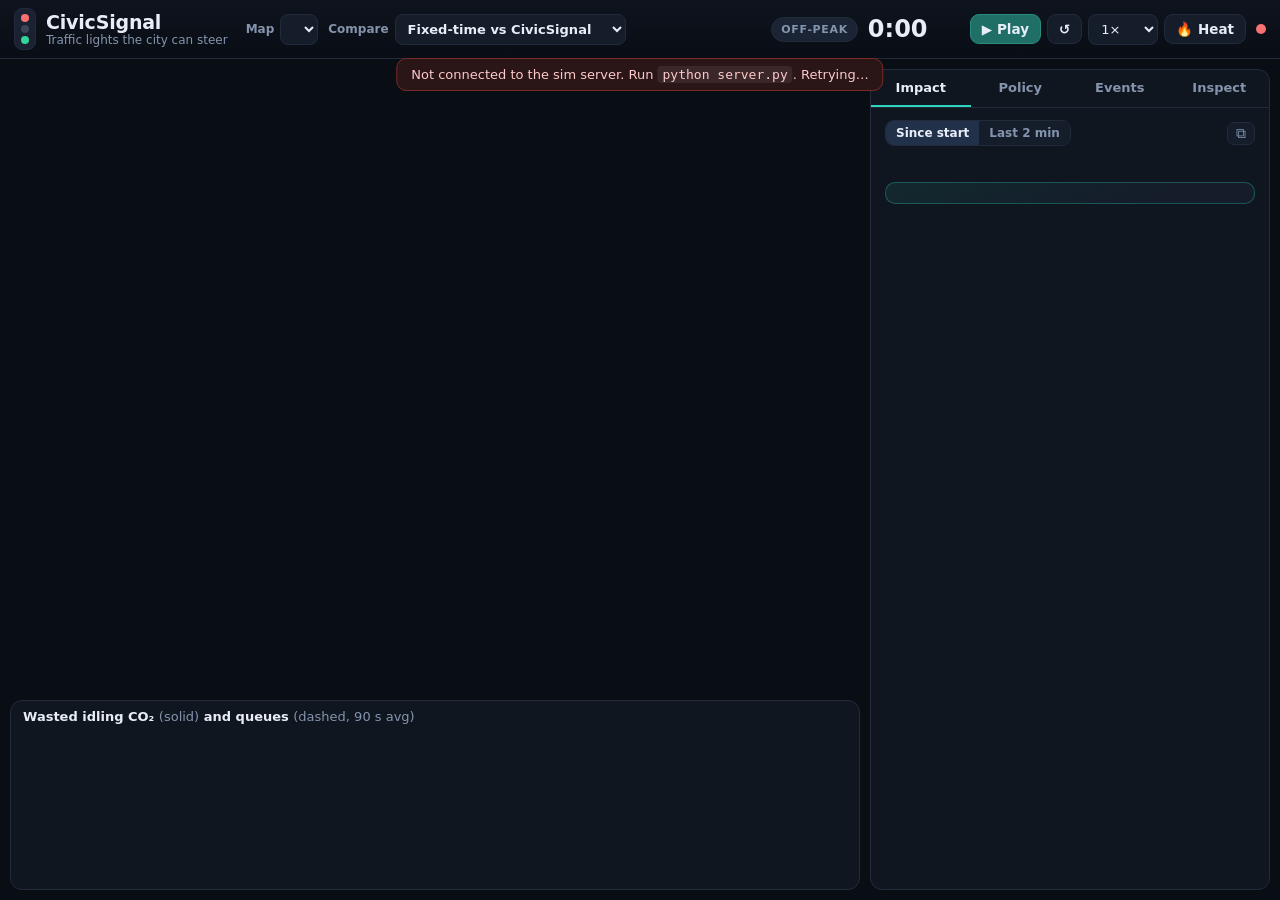
<file: web/index.html>
<!doctype html>
<html lang="en">
<head>
  <meta charset="utf-8">
  <meta name="viewport" content="width=device-width, initial-scale=1">
  <title>CivicSignal</title>
  <link rel="stylesheet" href="style.css">
</head>
<body>
  <header class="topbar">
    <div class="brand">
      <span class="logo" aria-hidden="true"><i></i><i></i><i></i></span>
      <div>
        <h1>CivicSignal</h1>
        <p>Traffic lights the city can steer</p>
      </div>
    </div>

    <div class="pickers">
      <label class="pick">Map
        <select id="scenario"></select>
      </label>
      <label class="pick">Compare
        <select id="layout">
          <option value="fixed,adaptive">Fixed-time vs CivicSignal</option>
          <option value="actuated,adaptive">Actuated vs CivicSignal</option>
          <option value="greenwave,adaptive">Green wave vs CivicSignal</option>
          <option value="fixed,actuated,greenwave,adaptive">All four strategies</option>
        </select>
      </label>
    </div>

    <div class="clock">
      <span id="phase" class="phase">Off-peak</span>
      <span class="time"><span id="clock">0:00</span></span>
    </div>

    <div class="transport">
      <span id="mode" class="badge" hidden>Replay</span>
      <button id="play" class="btn btn-primary" title="Play / pause (Space)">▶ Play</button>
      <button id="reset" class="btn" title="Restart all simulations">↺</button>
      <select id="speed" class="sel" title="Simulation speed">
        <option value="5">0.5×</option>
        <option value="10" selected>1×</option>
        <option value="20">2×</option>
        <option value="50">5×</option>
        <option value="100">10×</option>
      </select>
      <button id="heat" class="btn btn-toggle" title="CO₂ heatmap (H)">🔥 Heat</button>
      <span id="conn" class="conn" title="Server connection"></span>
    </div>
  </header>

  <main class="layout">
    <section class="stage">
      <div class="panes" id="panes"></div>
      <div class="follow" id="follow" hidden></div>
      <section class="panel chart-panel">
        <div class="panel-head">
          <h3>Wasted idling CO₂ <span class="muted">(solid)</span> and queues <span class="muted">(dashed, 90 s avg)</span></h3>
          <span class="hint" id="attribution"></span>
        </div>
        <div class="chart-wrap"><canvas id="chart"></canvas></div>
      </section>
    </section>

    <aside class="sidebar">
      <nav class="tabs" role="tablist">
        <button data-tab="impact" class="active">Impact</button>
        <button data-tab="policy">Policy</button>
        <button data-tab="events">Events</button>
        <button data-tab="inspect">Inspect</button>
      </nav>

      <section class="tab" id="tab-impact">
        <div class="tab-head">
          <div class="seg" id="window-seg">
            <button data-win="all" class="active">Since start</button>
            <button data-win="120">Last 2 min</button>
          </div>
          <button class="pop" data-pop="impact" title="Open in its own window">⧉</button>
        </div>
        <div id="hero" class="hero"></div>
        <table class="score" id="score"></table>
        <div id="annual" class="annual"></div>
      </section>

      <section class="tab" id="tab-policy" hidden>
        <div class="tab-head">
          <h3>What should the city optimize?</h3>
          <button class="pop" data-pop="policy" title="Open in its own window">⧉</button>
        </div>
        <p class="note">Steers the CivicSignal panes only. Every decision stays a formula you can audit: see Inspect.</p>
        <div class="presets" id="presets"></div>
        <div class="sliders" id="sliders"></div>
        <label class="toggle">
          <input type="checkbox" id="preempt" checked>
          <span class="track"><span class="knob"></span></span>
          Emergency preemption (green corridors)
        </label>
        <div class="copilot">
          <h4>✨ Policy copilot</h4>
          <textarea id="copilot-text" rows="3" placeholder="e.g. Radio City lets out at 10pm. Keep 6th Ave moving, protect the buses, and don't let side streets wait forever."></textarea>
          <div class="copilot-row">
            <button id="copilot-ask" class="btn btn-primary">Ask copilot</button>
            <span id="copilot-status" class="muted"></span>
          </div>
          <div id="copilot-out" class="copilot-out" hidden></div>
        </div>
      </section>

      <section class="tab" id="tab-events" hidden>
        <div class="tab-head">
          <h3>Stress-test the city</h3>
          <button class="pop" data-pop="events" title="Open in its own window">⧉</button>
        </div>
        <p class="note">Every event hits every pane at the same second, with identical vehicles.</p>
        <div class="event-buttons">
          <button class="ev ev-amb" data-event="ambulance"><b>🚑 Dispatch ambulance</b><span id="ev-amb-label"></span></button>
          <button class="ev ev-surge" data-event="surge"><b>🎭 Crowd surge</b><span id="ev-surge-label"></span></button>
          <button class="ev ev-crash" data-event="crash"><b>💥 Crash</b><span id="ev-crash-label"></span></button>
        </div>
        <div id="race" class="race" hidden></div>
        <h4 class="log-title">Event log</h4>
        <ol id="log" class="log"></ol>
      </section>

      <section class="tab" id="tab-inspect" hidden>
        <div class="tab-head">
          <h3 id="inspect-title">Click any intersection</h3>
          <button class="pop" data-pop="inspect" title="Open in its own window">⧉</button>
        </div>
        <div id="inspect" class="inspect">
          <p class="note">Click a light on any map to see what each strategy is doing there and <b>why</b>.
            CivicSignal shows its full score: every green is a sum of the city's priorities, so any decision can be audited.</p>
          <p class="note">Click a car to follow the same driver in every city.</p>
        </div>
      </section>
    </aside>
  </main>

  <div id="banner" class="banner" hidden></div>
  <div id="toasts" class="toasts" aria-live="polite"></div>

  <script src="vendor/chart.umd.min.js"></script>
  <script src="app.js"></script>
</body>
</html>
</file>
<file: web/style.css>
:root {
  --bg: #090d14;
  --panel: #10161f;
  --panel-2: #151d2a;
  --border: #212b3c;
  --text: #e8eef8;
  --muted: #8494ad;
  --faint: #56637a;
  --fixed: #f5a524;
  --actuated: #c084fc;
  --greenwave: #60a5fa;
  --adaptive: #2dd4bf;
  --good: #34d399;
  --bad: #f87171;
  --amb: #ef4444;
  --radius: 12px;
  --gap: 10px;
  --sidebar: 400px;
  font-family: ui-sans-serif, system-ui, -apple-system, "Segoe UI", Roboto, "Helvetica Neue", Arial, sans-serif;
  color-scheme: dark;
}

* { box-sizing: border-box; }
html, body { margin: 0; height: 100%; }
body {
  background: var(--bg); color: var(--text);
  display: flex; flex-direction: column; overflow: hidden;
  -webkit-font-smoothing: antialiased;
}
h1, h2, h3, h4, p { margin: 0; }
button, select, textarea { font: inherit; color: inherit; }
.muted { color: var(--muted); font-weight: 500; }
[hidden] { display: none !important; }

/* ---------------- top bar ---------------- */
.topbar {
  display: flex; align-items: center; gap: 18px;
  padding: 8px 14px; border-bottom: 1px solid var(--border);
  background: linear-gradient(180deg, #0e141e, var(--bg));
}
.brand { display: flex; align-items: center; gap: 10px; min-width: 210px; }
.brand h1 { font-size: 19px; letter-spacing: -0.01em; }
.brand p { font-size: 12px; color: var(--muted); }
.logo { display: inline-flex; flex-direction: column; gap: 3px; padding: 5px 6px; border-radius: 8px; background: #1a2232; border: 1px solid var(--border); }
.logo i { width: 8px; height: 8px; border-radius: 50%; background: #3a4558; }
.logo i:nth-child(1) { background: var(--bad); }
.logo i:nth-child(3) { background: var(--good); }

.pickers { display: flex; gap: 10px; }
.pick { display: flex; align-items: center; gap: 6px; font-size: 12px; color: var(--muted); font-weight: 600; }
.pick select, .sel {
  background: var(--panel-2); border: 1px solid var(--border); border-radius: 8px; padding: 6px 8px; font-size: 13px; color: var(--text);
}
.clock { display: flex; align-items: center; gap: 10px; margin-left: auto; }
.time { font-size: 24px; font-weight: 700; font-variant-numeric: tabular-nums; min-width: 70px; }
.phase {
  font-size: 11px; font-weight: 700; text-transform: uppercase; letter-spacing: 0.06em;
  padding: 5px 9px; border-radius: 999px; background: #1b2435; color: var(--muted); border: 1px solid var(--border);
}
.phase.rush { background: rgba(245, 165, 36, 0.14); color: var(--fixed); border-color: rgba(245, 165, 36, 0.4); }
.transport { display: flex; align-items: center; gap: 6px; margin-left: 14px; }
.badge { font-size: 12px; font-weight: 600; padding: 5px 10px; border-radius: 999px; background: rgba(96,165,250,.15); color: #93c5fd; border: 1px solid rgba(96,165,250,.4); }
.conn { width: 10px; height: 10px; border-radius: 50%; background: var(--faint); margin-left: 4px; }
.conn.on { background: var(--good); box-shadow: 0 0 0 3px rgba(52, 211, 153, 0.18); }
.conn.off { background: var(--bad); }

.btn {
  border: 1px solid var(--border); background: var(--panel-2); border-radius: 9px;
  padding: 6px 11px; font-size: 13.5px; font-weight: 650; cursor: pointer; white-space: nowrap;
  transition: background .15s, border-color .15s, transform .05s;
}
.btn:hover { background: #1d2740; border-color: #2f3c57; }
.btn:active { transform: translateY(1px); }
.btn:disabled { opacity: .45; cursor: not-allowed; }
.btn-primary { background: #1f6f66; border-color: #2a8c80; }
.btn-primary:hover { background: #24807a; border-color: #34a596; }
.btn-toggle.on { background: rgba(249, 115, 22, .18); border-color: rgba(249, 115, 22, .6); color: #fdba74; }

/* ---------------- layout ---------------- */
.layout {
  flex: 1; min-height: 0; display: grid;
  grid-template-columns: minmax(0, 1fr) var(--sidebar);
  gap: var(--gap); padding: var(--gap);
}
.stage { display: grid; grid-template-rows: minmax(0, 1fr) 190px; gap: var(--gap); min-height: 0; position: relative; }
.panes { display: grid; gap: var(--gap); min-height: 0; grid-template-columns: 1fr 1fr; }
.panes.four { grid-template-columns: 1fr 1fr; grid-template-rows: 1fr 1fr; }

.pane {
  background: var(--panel); border: 1px solid var(--border); border-radius: var(--radius);
  border-top: 3px solid var(--accent); min-height: 0; display: flex; flex-direction: column; overflow: hidden;
}
.pane-head { display: flex; align-items: baseline; justify-content: space-between; gap: 8px; padding: 7px 12px 5px; }
.pane-head h2 { font-size: 15px; font-weight: 700; display: flex; align-items: center; gap: 7px; white-space: nowrap; }
.pane-head h2 em { font-style: normal; color: var(--muted); font-weight: 500; font-size: 12.5px; }
.swatch { width: 10px; height: 10px; border-radius: 3px; background: var(--accent); flex: none; }
.pane-stat { font-size: 12.5px; color: var(--muted); font-variant-numeric: tabular-nums; white-space: nowrap; overflow: hidden; text-overflow: ellipsis; }
.pane-stat b { color: var(--text); font-weight: 700; }
.pane-stat .amb { color: #fca5a5; font-weight: 700; }
.pane-stat .ok { color: var(--good); font-weight: 700; }
.pane-wrap { flex: 1; min-height: 0; position: relative; }
.pane-wrap canvas { position: absolute; inset: 0; width: 100%; height: 100%; display: block; cursor: crosshair; }

.panel { background: var(--panel); border: 1px solid var(--border); border-radius: var(--radius); min-height: 0; display: flex; flex-direction: column; }
.panel-head { display: flex; align-items: baseline; justify-content: space-between; gap: 8px; padding: 8px 12px 2px; }
.panel-head h3 { font-size: 13px; font-weight: 650; }
.hint { font-size: 11px; color: var(--faint); }
.chart-wrap { flex: 1; min-height: 0; position: relative; padding: 0 10px 8px; }

/* follow-a-car card */
.follow {
  position: absolute; left: 50%; top: 10px; transform: translateX(-50%); z-index: 5;
  background: rgba(16, 22, 31, .95); border: 1px solid #3b4b68; border-radius: 12px; padding: 8px 12px;
  box-shadow: 0 10px 30px rgba(0,0,0,.5); font-size: 13px; display: flex; gap: 14px; align-items: center; white-space: nowrap;
}
.follow b { font-variant-numeric: tabular-nums; }
.follow .fx { color: var(--muted); cursor: pointer; font-size: 16px; padding-left: 4px; }

/* ---------------- sidebar ---------------- */
.sidebar { min-width: 0; background: var(--panel); border: 1px solid var(--border); border-radius: var(--radius); display: flex; flex-direction: column; min-height: 0; }
.tabs { display: grid; grid-template-columns: repeat(4, 1fr); border-bottom: 1px solid var(--border); }
.tabs button {
  border: 0; background: none; padding: 10px 4px; font-size: 13px; font-weight: 650; color: var(--muted); cursor: pointer;
  border-bottom: 2px solid transparent;
}
.tabs button.active { color: var(--text); border-bottom-color: var(--adaptive); }
.tab { flex: 1; min-height: 0; overflow-y: auto; padding: 12px 14px 16px; display: flex; flex-direction: column; gap: 12px; }
.tab-head { display: flex; justify-content: space-between; align-items: center; gap: 8px; }
.tab-head h3 { font-size: 14px; font-weight: 700; }
.pop { border: 1px solid var(--border); background: var(--panel-2); border-radius: 7px; padding: 2px 8px; cursor: pointer; color: var(--muted); font-size: 14px; }
.pop:hover { color: var(--text); }
.note { font-size: 12.5px; color: var(--muted); line-height: 1.45; }
.seg { display: inline-flex; border: 1px solid var(--border); border-radius: 9px; overflow: hidden; }
.seg button { border: 0; background: var(--panel-2); padding: 5px 10px; font-size: 12px; font-weight: 650; color: var(--muted); cursor: pointer; }
.seg button.active { background: #22314a; color: var(--text); }

/* impact */
.hero { display: grid; grid-template-columns: repeat(3, minmax(0, 1fr)); gap: 8px; }
.hero .stat { background: var(--panel-2); border: 1px solid var(--border); border-radius: 10px; padding: 9px 10px; }
.hero .stat span { display: block; font-size: 11px; font-weight: 650; color: var(--muted); }
.hero .stat b { font-size: clamp(18px, 5.2vw, 24px); font-weight: 800; letter-spacing: -0.02em; font-variant-numeric: tabular-nums; color: var(--faint); }
.hero .stat b.good { color: var(--good); } .hero .stat b.bad { color: var(--bad); }
.hero .vs { grid-column: 1 / -1; font-size: 11.5px; color: var(--muted); }
.score { width: 100%; border-collapse: collapse; font-size: 12.5px; font-variant-numeric: tabular-nums; }
.score th { text-align: right; font-size: 11px; font-weight: 700; padding: 4px 4px 6px; color: var(--muted); white-space: nowrap; }
.score th:first-child, .score td:first-child { text-align: left; }
.score th .dot { display: inline-block; width: 7px; height: 7px; border-radius: 50%; margin-right: 4px; }
.score td { text-align: right; padding: 5px 4px; border-top: 1px solid #1b2433; white-space: nowrap; }
.score td:first-child { color: var(--muted); white-space: normal; }
.score td.best { color: var(--good); font-weight: 750; }
.score.compact { font-size: 11.5px; }
.score.compact td { padding: 5px 3px; }
.score.compact td:first-child { max-width: 120px; }
.score td.best::after { content: " ★"; font-size: 10px; }
.score tr.group td { color: var(--text); font-weight: 700; font-size: 11px; text-transform: uppercase; letter-spacing: .05em; padding-top: 10px; border-top: 0; }
.annual { background: linear-gradient(160deg, rgba(45,212,191,.10), var(--panel-2) 70%); border: 1px solid rgba(45,212,191,.3); border-radius: 10px; padding: 10px 12px; font-size: 12.5px; }
.annual h4 { font-size: 12px; margin-bottom: 6px; }
.annual .grid { display: grid; grid-template-columns: 1fr 1fr; gap: 6px 10px; }
.annual b { font-size: 18px; font-weight: 800; display: block; font-variant-numeric: tabular-nums; }
.annual small { color: var(--muted); font-size: 11px; }

/* policy */
.presets { display: flex; flex-wrap: wrap; gap: 6px; }
.presets button { border: 1px solid var(--border); background: var(--panel-2); border-radius: 999px; padding: 4px 10px; font-size: 12px; font-weight: 650; color: var(--muted); cursor: pointer; }
.presets button:hover { color: var(--text); }
.presets button.active { color: #04201c; background: var(--adaptive); border-color: var(--adaptive); }
.sliders { display: grid; gap: 8px; }
.slider { display: grid; grid-template-columns: 116px 1fr 36px; align-items: center; gap: 10px; }
.slider label { font-size: 13.5px; font-weight: 700; line-height: 1.15; }
.slider label small { display: block; font-size: 11px; color: var(--muted); font-weight: 500; }
.slider output { font-size: 13px; text-align: right; font-variant-numeric: tabular-nums; color: var(--adaptive); font-weight: 700; }
input[type="range"] { -webkit-appearance: none; appearance: none; width: 100%; height: 6px; border-radius: 999px; background: linear-gradient(to right, var(--adaptive) var(--fill, 0%), #263149 var(--fill, 0%)); outline: none; }
input[type="range"]::-webkit-slider-thumb { -webkit-appearance: none; width: 16px; height: 16px; border-radius: 50%; background: #f2f7ff; border: 2px solid var(--adaptive); cursor: pointer; }
input[type="range"]::-moz-range-thumb { width: 14px; height: 14px; border-radius: 50%; background: #f2f7ff; border: 2px solid var(--adaptive); cursor: pointer; }
.toggle { display: flex; align-items: center; gap: 8px; font-size: 13px; font-weight: 650; cursor: pointer; user-select: none; }
.toggle input { position: absolute; opacity: 0; pointer-events: none; }
.toggle .track { width: 34px; height: 20px; border-radius: 999px; background: #2a3550; position: relative; transition: background .15s; flex: none; }
.toggle .knob { position: absolute; top: 3px; left: 3px; width: 14px; height: 14px; border-radius: 50%; background: #fff; transition: transform .15s; }
.toggle input:checked + .track { background: var(--adaptive); }
.toggle input:checked + .track .knob { transform: translateX(14px); }
.copilot { border-top: 1px solid var(--border); padding-top: 12px; display: grid; gap: 8px; }
.copilot h4 { font-size: 13px; }
.copilot textarea { width: 100%; resize: vertical; background: var(--panel-2); border: 1px solid var(--border); border-radius: 9px; padding: 8px 10px; font-size: 13px; line-height: 1.4; }
.copilot-row { display: flex; align-items: center; gap: 10px; font-size: 12px; }
.copilot-out { background: var(--panel-2); border: 1px solid #2c3b56; border-radius: 10px; padding: 10px 12px; font-size: 13px; line-height: 1.45; display: grid; gap: 8px; }
.copilot-out h5 { margin: 0; font-size: 13.5px; }
.chips { display: flex; flex-wrap: wrap; gap: 5px; }
.chip { font-size: 11.5px; font-weight: 650; padding: 3px 8px; border-radius: 999px; background: #1d2a40; border: 1px solid #2c3b56; font-variant-numeric: tabular-nums; }

/* events */
.event-buttons { display: grid; gap: 8px; }
.ev { text-align: left; border: 1px solid var(--border); background: var(--panel-2); border-radius: 11px; padding: 10px 12px; cursor: pointer; display: grid; gap: 2px; }
.ev b { font-size: 15px; }
.ev span { font-size: 12px; color: var(--muted); }
.ev:hover { border-color: #3a4a67; }
.ev:disabled { opacity: .45; cursor: not-allowed; }
.ev-amb { background: linear-gradient(160deg, rgba(239,68,68,.22), var(--panel-2) 70%); border-color: rgba(239,68,68,.45); }
.ev-surge { background: linear-gradient(160deg, rgba(168,85,247,.18), var(--panel-2) 70%); border-color: rgba(168,85,247,.4); }
.ev-crash { background: linear-gradient(160deg, rgba(249,115,22,.18), var(--panel-2) 70%); border-color: rgba(249,115,22,.4); }
.race { display: grid; gap: 6px; background: var(--panel-2); border: 1px solid var(--border); border-radius: 10px; padding: 10px 12px; }
.race h4 { font-size: 12px; color: var(--muted); }
.race .lane { display: grid; grid-template-columns: 96px 1fr 60px; align-items: center; gap: 8px; font-size: 12.5px; }
.race .bar { height: 8px; border-radius: 999px; background: #1d2638; overflow: hidden; }
.race .bar i { display: block; height: 100%; background: var(--accent); border-radius: 999px; transition: width .2s; }
.race .t { text-align: right; font-variant-numeric: tabular-nums; font-weight: 700; }
.log-title { font-size: 12px; color: var(--muted); }
.log { margin: 0; padding: 0; list-style: none; display: grid; gap: 6px; font-size: 12.5px; }
.log li { background: var(--panel-2); border: 1px solid var(--border); border-radius: 9px; padding: 7px 10px; }
.log li time { color: var(--muted); font-variant-numeric: tabular-nums; margin-right: 6px; }

/* inspector */
.inspect { display: grid; gap: 10px; }
.ins-pane { background: var(--panel-2); border: 1px solid var(--border); border-left: 3px solid var(--accent); border-radius: 10px; padding: 9px 11px; display: grid; gap: 7px; }
.ins-pane h4 { font-size: 13px; display: flex; justify-content: space-between; gap: 8px; }
.ins-pane h4 span { font-weight: 500; color: var(--muted); font-size: 12px; }
.appr { display: grid; grid-template-columns: 14px 1fr auto; gap: 8px; align-items: center; font-size: 12.5px; }
.light { width: 12px; height: 12px; border-radius: 50%; background: var(--bad); box-shadow: 0 0 8px currentColor; color: var(--bad); }
.light.G { background: #22c55e; color: #22c55e; } .light.y { background: #facc15; color: #facc15; }
.appr small { color: var(--muted); font-variant-numeric: tabular-nums; }
.why { font-size: 12.5px; background: rgba(45,212,191,.08); border: 1px solid rgba(45,212,191,.3); border-radius: 8px; padding: 6px 9px; }
.opt { display: grid; gap: 4px; font-size: 12px; }
.opt .row { display: flex; justify-content: space-between; gap: 6px; }
.opt .row b { font-variant-numeric: tabular-nums; }
.opt.cur .row span::before { content: "● "; color: #22c55e; }
.stack { display: flex; height: 9px; border-radius: 999px; overflow: hidden; background: #1d2638; }
.stack i { display: block; height: 100%; }
.terms { font-size: 11.5px; display: flex; flex-wrap: wrap; gap: 8px; font-variant-numeric: tabular-nums; }
.legend { display: flex; flex-wrap: wrap; gap: 8px; font-size: 11px; color: var(--muted); }
.legend i { display: inline-block; width: 9px; height: 9px; border-radius: 2px; margin-right: 4px; vertical-align: -1px; }

/* banner + toasts */
.banner { position: fixed; top: 58px; left: 50%; transform: translateX(-50%); background: #2a1517; border: 1px solid #7f2a2a; color: #fecaca; padding: 8px 14px; border-radius: 10px; font-size: 13px; z-index: 10; }
.banner code { background: rgba(255,255,255,.08); padding: 1px 5px; border-radius: 4px; }
.toasts { position: fixed; bottom: 16px; left: 16px; display: grid; gap: 8px; z-index: 10; }
.toast { background: #182133; border: 1px solid #2c3954; border-left: 4px solid var(--adaptive); padding: 9px 13px; border-radius: 10px; font-size: 13.5px; max-width: 420px; box-shadow: 0 10px 30px rgba(0,0,0,.45); animation: in .25s ease-out; }
.toast.amb { border-left-color: var(--amb); } .toast.warn { border-left-color: var(--fixed); }
@keyframes in { from { opacity: 0; transform: translateY(6px); } to { opacity: 1; transform: none; } }

/* pop-out windows: ?view=impact|policy|events|inspect shows only that panel */
body.solo .topbar .pickers, body.solo .transport .btn, body.solo #speed, body.solo .stage, body.solo .tabs, body.solo .pop { display: none; }
body.solo .layout { grid-template-columns: minmax(0, 1fr); padding: 8px; }
body.solo .topbar { padding: 8px 12px; }
body.solo .brand { min-width: 0; }
body.solo .sidebar { border: 0; }

/* smaller screens */
@media (max-width: 1100px) {
  body { overflow: auto; }
  .topbar { flex-wrap: wrap; }
  .layout { grid-template-columns: 1fr; }
  .stage { grid-template-rows: 70vh 200px; }
  .sidebar { min-height: 600px; }
}
@media (max-width: 640px) {
  .layout { padding: 16px; }
  .panes, .panes.four { grid-template-columns: 1fr; grid-template-rows: none; grid-auto-rows: 60vh; }
  .stage { grid-template-rows: auto 220px; }
  .pickers { flex-wrap: wrap; }
}
</file>
